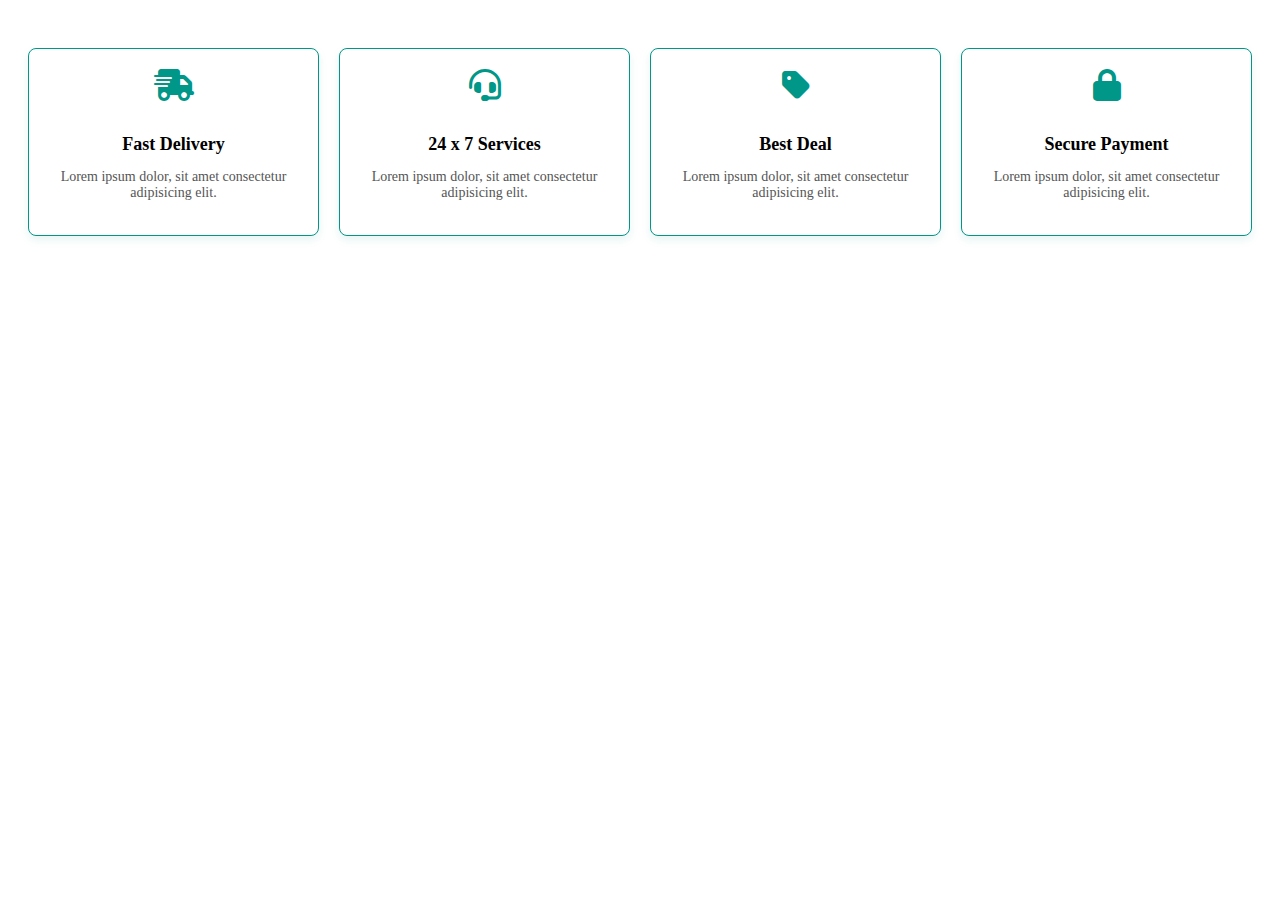
<file: image/service-section-fa/index.html>
<!DOCTYPE html>
<html lang="en">
<head>
  <meta charset="UTF-8">
  <title>Service Section - Font Awesome</title>
  <link rel="stylesheet" href="style.css">
  <link rel="stylesheet" href="https://cdnjs.cloudflare.com/ajax/libs/font-awesome/6.5.0/css/all.min.css">
</head>
<body>
  <section class="services">
    <div class="service-box">
      <i class="fa-solid fa-truck-fast fa-2x"></i>
      <h3>Fast Delivery</h3>
      <p>Lorem ipsum dolor, sit amet consectetur adipisicing elit.</p>
    </div>
    <div class="service-box">
      <i class="fa-solid fa-headset fa-2x"></i>
      <h3>24 x 7 Services</h3>
      <p>Lorem ipsum dolor, sit amet consectetur adipisicing elit.</p>
    </div>
    <div class="service-box">
      <i class="fa-solid fa-tag fa-2x"></i>
      <h3>Best Deal</h3>
      <p>Lorem ipsum dolor, sit amet consectetur adipisicing elit.</p>
    </div>
    <div class="service-box">
      <i class="fa-solid fa-lock fa-2x"></i>
      <h3>Secure Payment</h3>
      <p>Lorem ipsum dolor, sit amet consectetur adipisicing elit.</p>
    </div>
  </section>
</body>
</html>
</file>
<file: image/service-section-fa/style.css>
.services {
  display: flex;
  justify-content: center;
  align-items: stretch;
  gap: 20px;
  padding: 40px 20px;
  background-color: #fff;
  flex-wrap: wrap;
}

.service-box {
  flex: 1 1 200px;
  max-width: 250px;
  text-align: center;
  padding: 20px;
  border: 1px solid #009688;
  border-radius: 8px;
  box-shadow: 0 4px 8px rgba(0, 150, 136, 0.1);
  transition: transform 0.3s ease, box-shadow 0.3s ease;
  background-color: white;
}

.service-box:hover {
  transform: translateY(-5px);
  box-shadow: 0 6px 12px rgba(0, 150, 136, 0.2);
}

.service-box i {
  color: #009688;
  margin-bottom: 15px;
  display: inline-block;
}

.service-box h3 {
  font-size: 18px;
  margin-bottom: 10px;
  color: #000;
}

.service-box p {
  font-size: 14px;
  color: #555;
}
</file>
